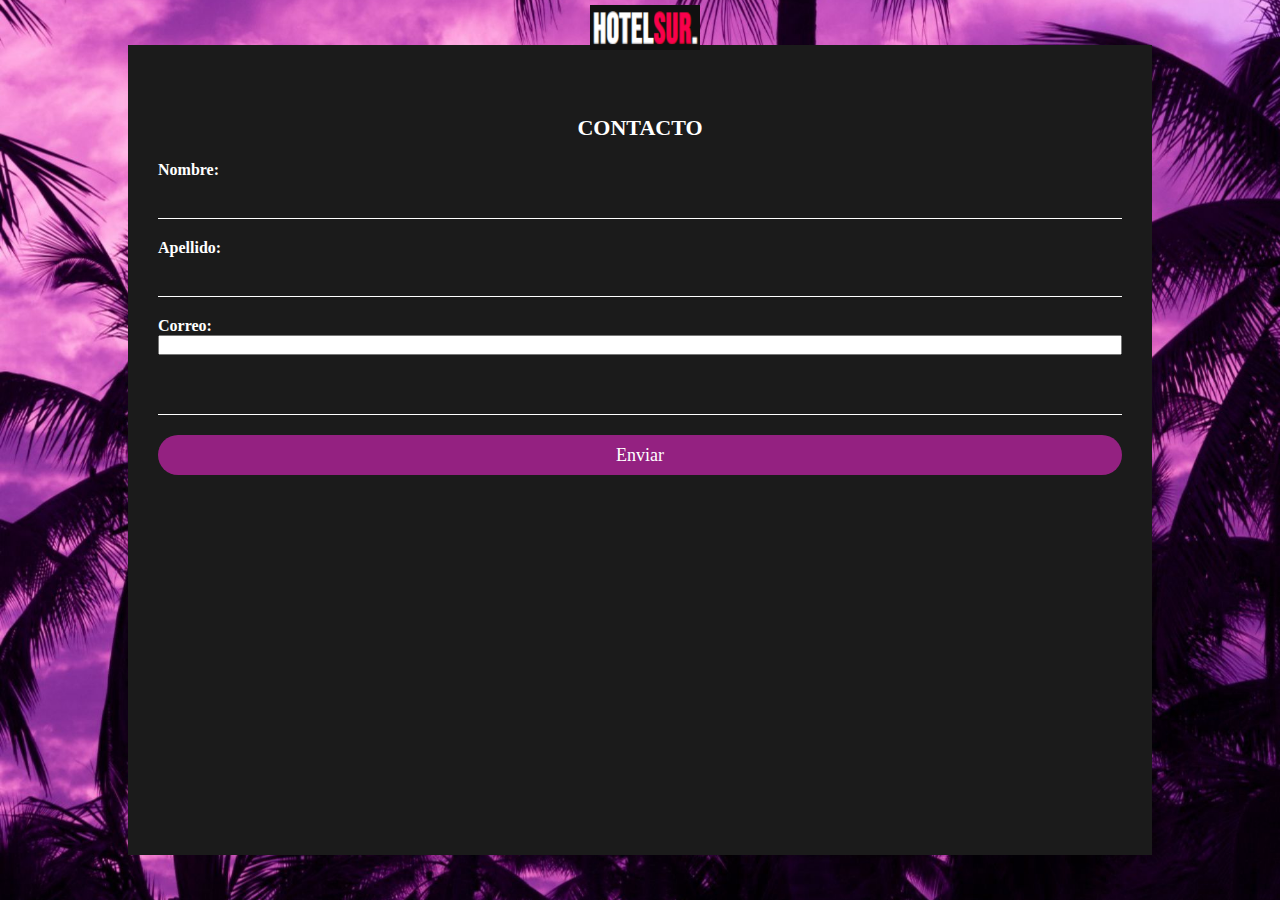
<file: paginas/contacto.html>
<!DOCTYPE html>
<html lang="es">
<head>
  <meta charset="UTF-8">
  <meta http-equiv="X-UA-Compatible" content="IE=edge">
  <meta name="viewport" content="width=device-width, initial-scale=1.0">
  <title>Iniciar sesion</title>
  <link rel="stylesheet" href="../style.css">
</head>
<body>
  
  
  
      <div class="contactbox">
        <img src="../assets/Hotelsur.png" alt="" class="logo">
        <h1>CONTACTO</h1>
        <form>
          <p>
              <label for="nombre">Nombre:</label>
              <input type="text" id="nombre">
          </p>
          <p>
              <label for="apellidos">Apellido:</label>
              <input type="text" id="apellidos">
          </p>
          
          <p>
              <label for="email">Correo:</label>
              <input type="email" id="email">
          </p>
          <p>
            <input class="consulta" type="text">
          </p>
         
         
          <p>
              <input type="submit" value="Enviar">
          </p>
      </form>
      </div>
      

</body>
</html>
</file>
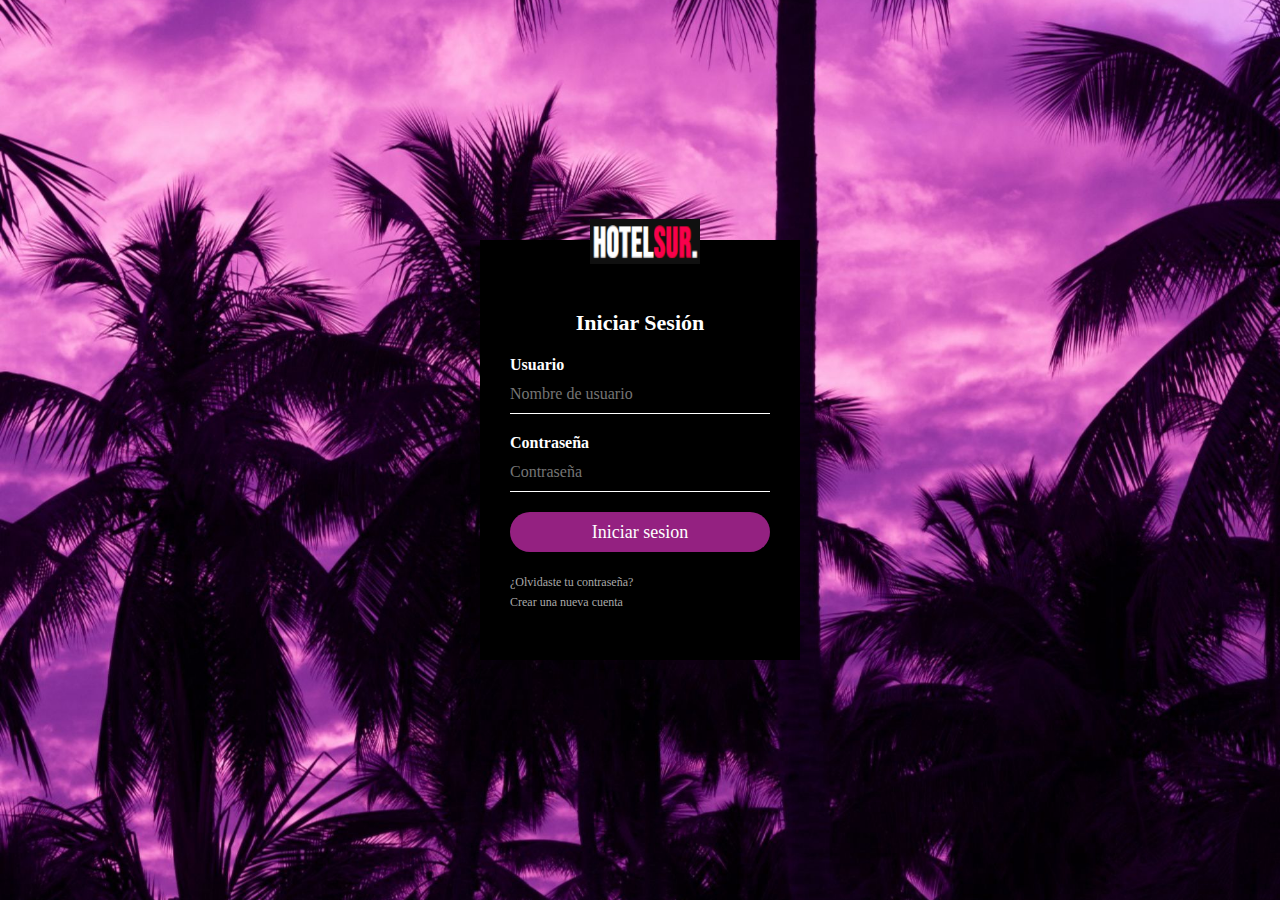
<file: paginas/login.html>
<!DOCTYPE html>
<html lang="es">
<head>
  <meta charset="UTF-8">
  <meta http-equiv="X-UA-Compatible" content="IE=edge">
  <meta name="viewport" content="width=device-width, initial-scale=1.0">
  <title>Iniciar sesion</title>
  <link rel="stylesheet" href="../style.css">
</head>
<body>
  
      <div class="loginbox">
        <img src="../assets/Hotelsur.png" alt="" class="logo">
        <h1>Iniciar Sesión</h1>
        <form action="">
          <p>Usuario</p>
          <input type="text" placeholder="Nombre de usuario">
          <p>Contraseña</p>
          <input type="password" placeholder="Contraseña">
          <input type="submit" value="Iniciar sesion">
          <a href="#">¿Olvidaste tu contraseña?</a><br>
          <a href="#">Crear una nueva cuenta</a>
        </form>
      </div>
      

</body>
</html>
</file>
<file: style.css>
* {
    padding: 0;
    margin: 0;
    font-family: bebas Neue; sans-serif; 
    box-sizing: border-box;
}
html {
    scroll-behavior: smooth;
    scroll-padding-top: 100px;
}

.hero {
    height: 580px;
    width: 100%;
    background-image: url(assets/fondonegro.jpeg);
    background-size: cover;
    background-position: center;
    
}

nav {
    display: flex;
    align-items: center;
    justify-content: space-between;
    padding-left: 8%;
    padding-right: 8%;
    background-color: #101010;
    height: 90px;
    
}

.logohero {
    color: white;
    font-size: 35px;
    letter-spacing: 1px;
    cursor: pointer; 
    margin-top: 0px;
}

span {
    color: #6d195f;
       
}

nav ul li {
    list-style-type: none;
    display: inline-block;
    padding: 20px;
    margin-top: 0px;
}

nav ul li a {
    color: white;
    text-decoration: none;
    font-weight: bold;
    text-transform: capitalize;
    font-size: 20px;
}

nav ul li a:hover {
    color: #942181;
    transition: .4s;
}

.btn{
    background-color: #942181;
    color: white;
    font-size: 17px;
    text-decoration: none;
    border: 1px solid transparent;
    font-weight: bold;
    padding: 10px 25px;
    border-radius: 100px;
    transition: transform .4s;
    
}

.btn:hover{
    transform: scale(1.2);
}

body {
    margin: 0;
    padding: 0;
    background: url(assets/fondo.jpeg);
    background-size: cover;
    background-position: center;
    font-family: sans-serif;
    
    
    
    
}

.loginbox {
    width: 320px;
    height: 420px;
    background: #000;
    color: #fff;
    top: 50%;
    left: 50%;
    position: absolute;
    transform: translate(-50%, -50%);
    box-sizing: border-box;
    padding: 70px 30px;
}

.logo {
    width: 110px;
    height: 45px;
    position: absolute;
    top: -5%;
    left: calc(50% - 50px);
}

.loginbox h1 {
    margin: 0;
    margin-bottom: 20px;
    padding: 0;
    text-align: center;
    font-size: 22px;
}

.loginbox p {
    margin: 0;
    padding: 0;
    font-weight: bold;
}

.loginbox input {
    width: 100%;
    margin-bottom: 20px;
}

.loginbox input[type = "text"], input[type = "password"] {
    border: none;
    border-bottom: 1px solid #fff;
    background: transparent;
    outline: none;
    height: 40px;
    color: #fff;
    font-size: 16px;
}

.loginbox input[type = "submit"] {
    border: none;
    outline: none;
    height: 40px;
    background: #942181;
    color: #fff;
    font-size: 18px;
    border-radius: 20px;
}

.loginbox input[type = "submit"]:hover {
    cursor: pointer;
    background: #fff;
    color: #000;
}

.loginbox a {
    text-decoration: none;
    font-size: 12px;
    line-height: 20px;
    color: darkgrey;
}

.loginbox a:hover {
    color: #fff;
}

.contactbox {
    width: 80%;
    height: 90%;
    background: rgb(27, 27, 27);
    color: #fff;
    top: 50%;
    left: 50%;
    position: absolute;
    transform: translate(-50%, -50%);
    box-sizing: border-box;
    padding: 70px 30px;
}

.contactbox h1 {
    margin: 0;
    margin-bottom: 20px;
    padding: 0;
    text-align: center;
    font-size: 22px;
}

.contactbox p {
    margin: 0;
    padding: 0;
    font-weight: bold;
}

.contactbox input {
    width: 100%;
    margin-bottom: 20px;
}

.contactbox input[type = "text"] {
    border: none;
    border-bottom: 1px solid #fff;
    background: transparent;
    outline: none;
    height: 40px;
    color: #fff;
    font-size: 16px;
}

.consulta{
    border: none;
    border-bottom: 1px solid #fff;
    background: transparent;
    outline: none;
    height: 150px;
    color: #fff;
    font-size: 16px;
}

.contactbox input[type = "submit"] {
    border: none;
    outline: none;
    height: 40px;
    background: #942181;
    color: #fff;
    font-size: 18px;
    border-radius: 20px;
}

.contactbox input[type = "submit"]:hover {
    cursor: pointer;
    background: #fff;
    color: #000;
}


.contenido{
    position: absolute;
    top: 50%;
    left: 8%;
    transform: translateY(-50%);

}
h1{
    color: white;
    margin: 20px 0px 20px;
    font-size: 75px;
    

}
h3{
    color: white;
    font-size: 25px;
    margin-bottom: 50px;
}
h4{
    color: #fcfc;
    letter-spacing: 2px;
    font-size: 20px;

}
.about {
    width: 100%;
    padding: 100px 0px;
    background-color: #191919;
    display: flex;
    flex-direction: row-reverse;
    opacity: 98%;
    

}
.about img{
    height: auto;
    width: 400px;
    border-radius: 100%;
    
    

}
.about-text{
    width: 550px;
    margin-left: 100px;
    
    
    
}
.principal {
    width: 1130px;
    max-width: 95%;
    margin: 0px auto;
    display: flex;
    align-items: center;
    justify-content: space-around;
}
.about-text h2{
    color: white;
    font-size: 75px;
    text-transform: capitalize;
    margin-bottom: 20px;
}
.about-text h5{
    color: white;
    letter-spacing: 2px;
    font-size: 22px;
    margin-bottom: 25px;
    text-transform: capitalize;

}
.about-text p{
    color: #fcfc;
    letter-spacing: 1px;
    line-height: 28px;
    font-size: 18px;
    margin-bottom: 45px;

}
.button{
    background-color: #f9004d;
    color: white;
    text-decoration: none;
    border: 2px solid transparent;
    font-weight: bold;
    padding: 13px 30px;
    border-radius: 30px;
    transition: .4s;
    }
    .button:hover{
        background-color: transparent;
        border: 2px solid #f9004d;
        cursor: pointer;

        }

    .text-box{
        text-align: center;
    }

   
.servicios{
        width: 100%;
        height: 100%;
        margin-top: 50px;
            }

    .titulo h2{
        color: white;
        font-size: 75px;
        width: 1130px;
        margin: 5px auto;
        text-align: center;
    }
    .box{
        display: flex;
        justify-content: center;
        align-items: center;
        min-height: 450px;
    }
    .card {
        height: 365px;
        width: 335px;
        padding: 20px 35px;
        background: #191919;
        border-radius: 20px;
        margin: 15px;
        position: relative;
        overflow: hidden;
        text-align: center;

    }

    h5{
        color: white;
        font-size: 23px;
        margin-top: 15px;
    }

    .pra p{
        color: rgb(241, 170, 238);
        font-size: 16px;
        line-height: 27px;
        margin-bottom: 25px;
    }

    .card .button{
        background-color: #f9004d;
        color: white;
        text-decoration: none;
        border: 2px solid transparent;
        font-weight: bold;
        padding: 9px 22px;
        border-radius: 30px;
        transition: .4s;
        }
        .card .button:hover{
            background-color: transparent;
            border: 2px solid #f9004d;
            cursor: pointer;
    
            }

            .fa-solid {
                color: #942181;
                font-size:  50px;
            
                -webkit-transition: all .5s ease;
                -moz-transition: all .5s ease;
                -o-transition: all .5s ease;
                }
                
            
            .fa-solid:hover {
                -webkit-transform:scale(1.3);transform:scale(1.3);
            }
            
            .fa-solid.fa-envelope:hover {
                -webkit-transform: none;
            }

            .contenedor-clientes {
                display: flex;
                flex-direction: column;
                justify-content: center;
                align-items: center;
                gap: 15px;
                text-align: center;
                width: 300px;
                height: 300px;
                padding: 10px;
                
            }


.footer {
    padding:10px 0;
    background-color:#101010;
    color:#fff;
    height: 190px;
  }
  
  .footer ul {
    list-style:none;
    text-align:center;
    font-size:18px;
    line-height:1.6;
  }
  

  
  .footer ul a {
    color:inherit;
    text-decoration:none;
    opacity:0.8;
  }
  
  .footer ul a:hover {
    opacity:1;
  }
  
  .footer .social {
    text-align:center;
    padding:15px 0px 10px 0px;
  }
  
  .footer .social > a {
    font-size:24px;
    width:40px;
    height:40px;
    line-height:40px;
    display:inline-block;
    text-align:center;
    border-radius:50%;
    border:1px solid #fff;
    margin:0 8px;
    color:inherit;
    opacity:0.75;
  }
  
  .footer .social > a:hover {
    opacity:0.9;
  }
  
  .footer .copyright {
    margin-top:15px;
    text-align:center;
    font-size:13px;
    color:#fff;
    margin-bottom:0;
  }

  .footer figure {
    width: 100%;
    height: 60px;
    display: flex;
    justify-content: center;
    align-items: center;
  }

  .footer figure img {
    width: 120px;
  }

@media screen and (max-width: 800px){
    .hero {
        display: flex;
        flex-direction: column;
        height: 1150px;
        justify-content: space-around;
        margin: 0;
        
        
    }
    nav {
        display: flex;
        flex-direction: column;
        justify-content:space-between;
        height: 100%;
        
    }
    nav ul li {
        display: flex;
        flex-direction: row;
        justify-content: space-around;
        align-items: center;
         }
         .contenido{
            height: min-content;
           display: flex;
           flex-direction: column;
           justify-content: space-around;
           position: absolute;
           padding-top: 0px;
        
        }
   
        .btn{
            margin-bottom: 50px;
            
        }
.about {
    max-width: 100%;
    display: flex;
    flex-direction: column;
    
}
.about-text{
    display: flex;
    flex-direction: column;
    justify-content: center;
    align-items: center;
    width: 100%;
    margin: 0;
    
    
    
}

.about-text h2{

    font-size: 50px;
    
}
.titulo {
    display: flex;
    justify-content: center;
    }
.titulo h2 {
    font-size: 50px;
}
.box{
    margin-top: 50px;
    display: flex;
    flex-direction: column;
        }
}
</file>
